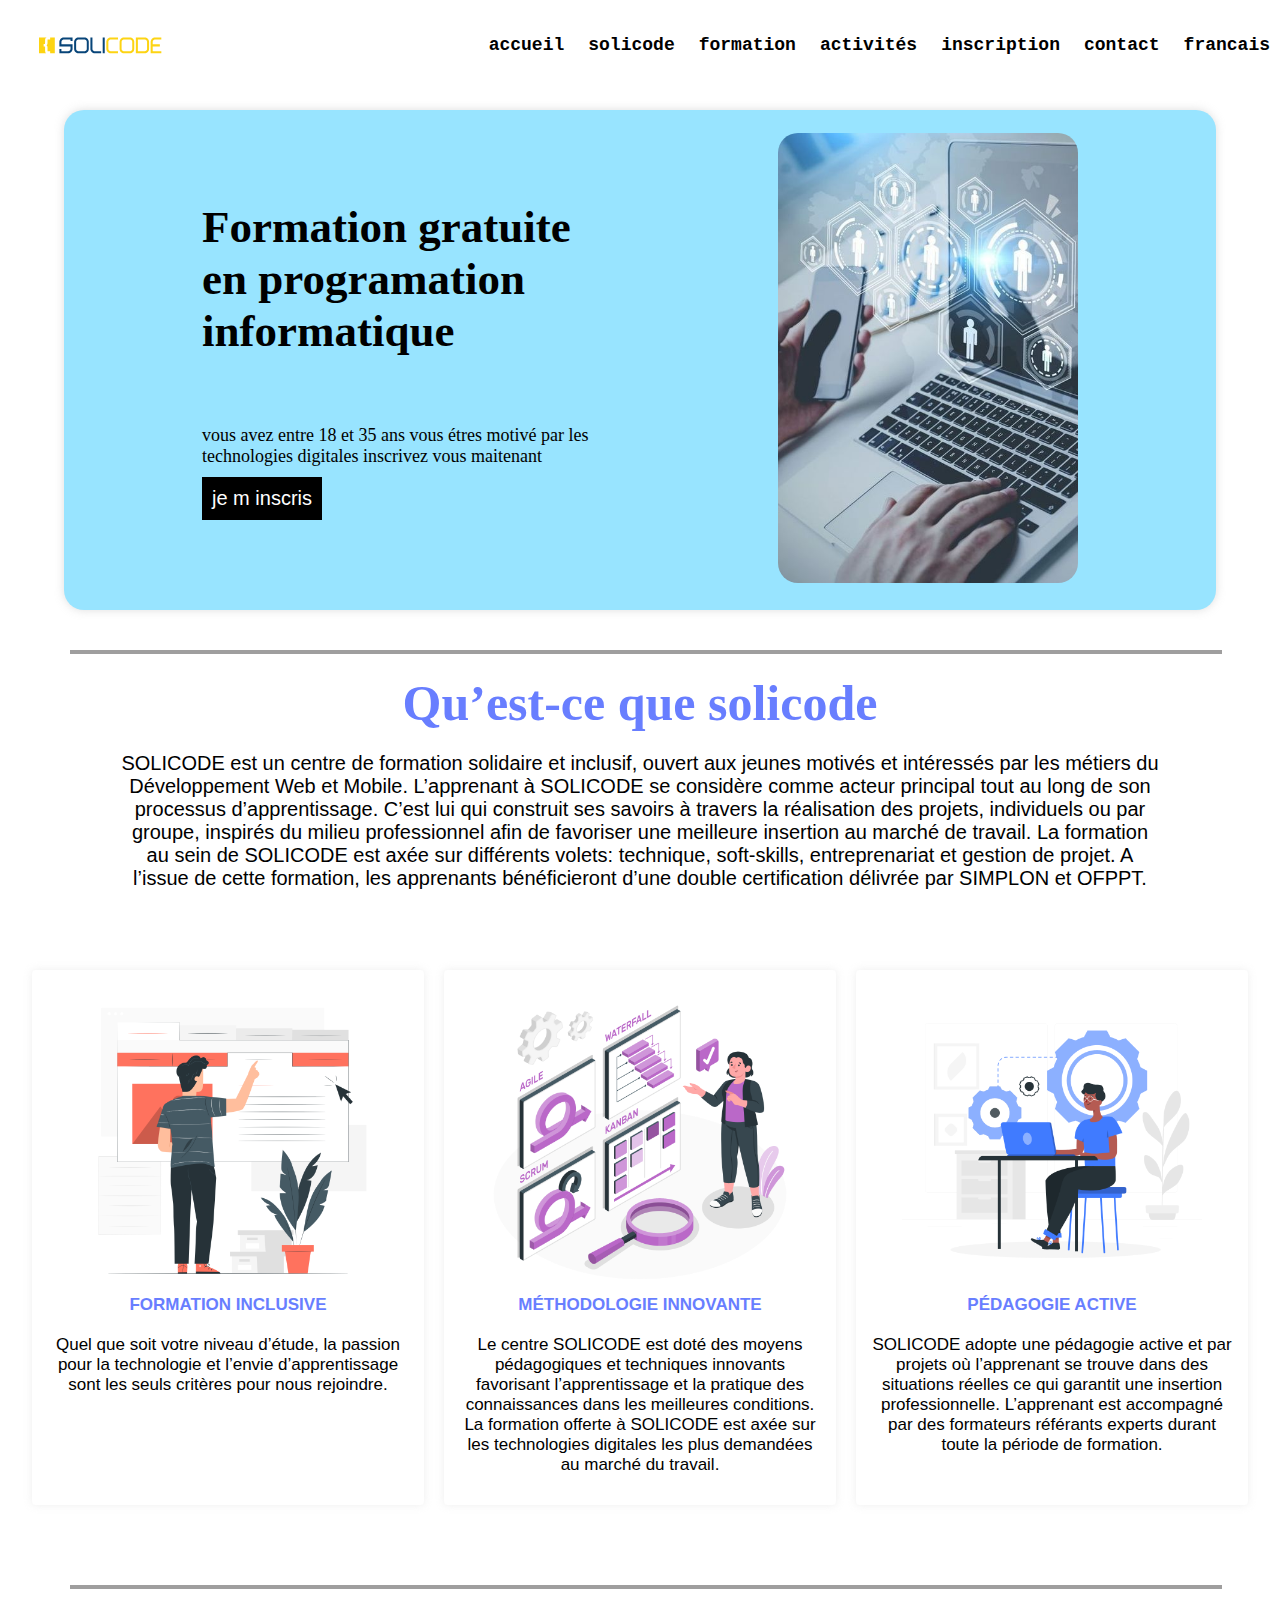
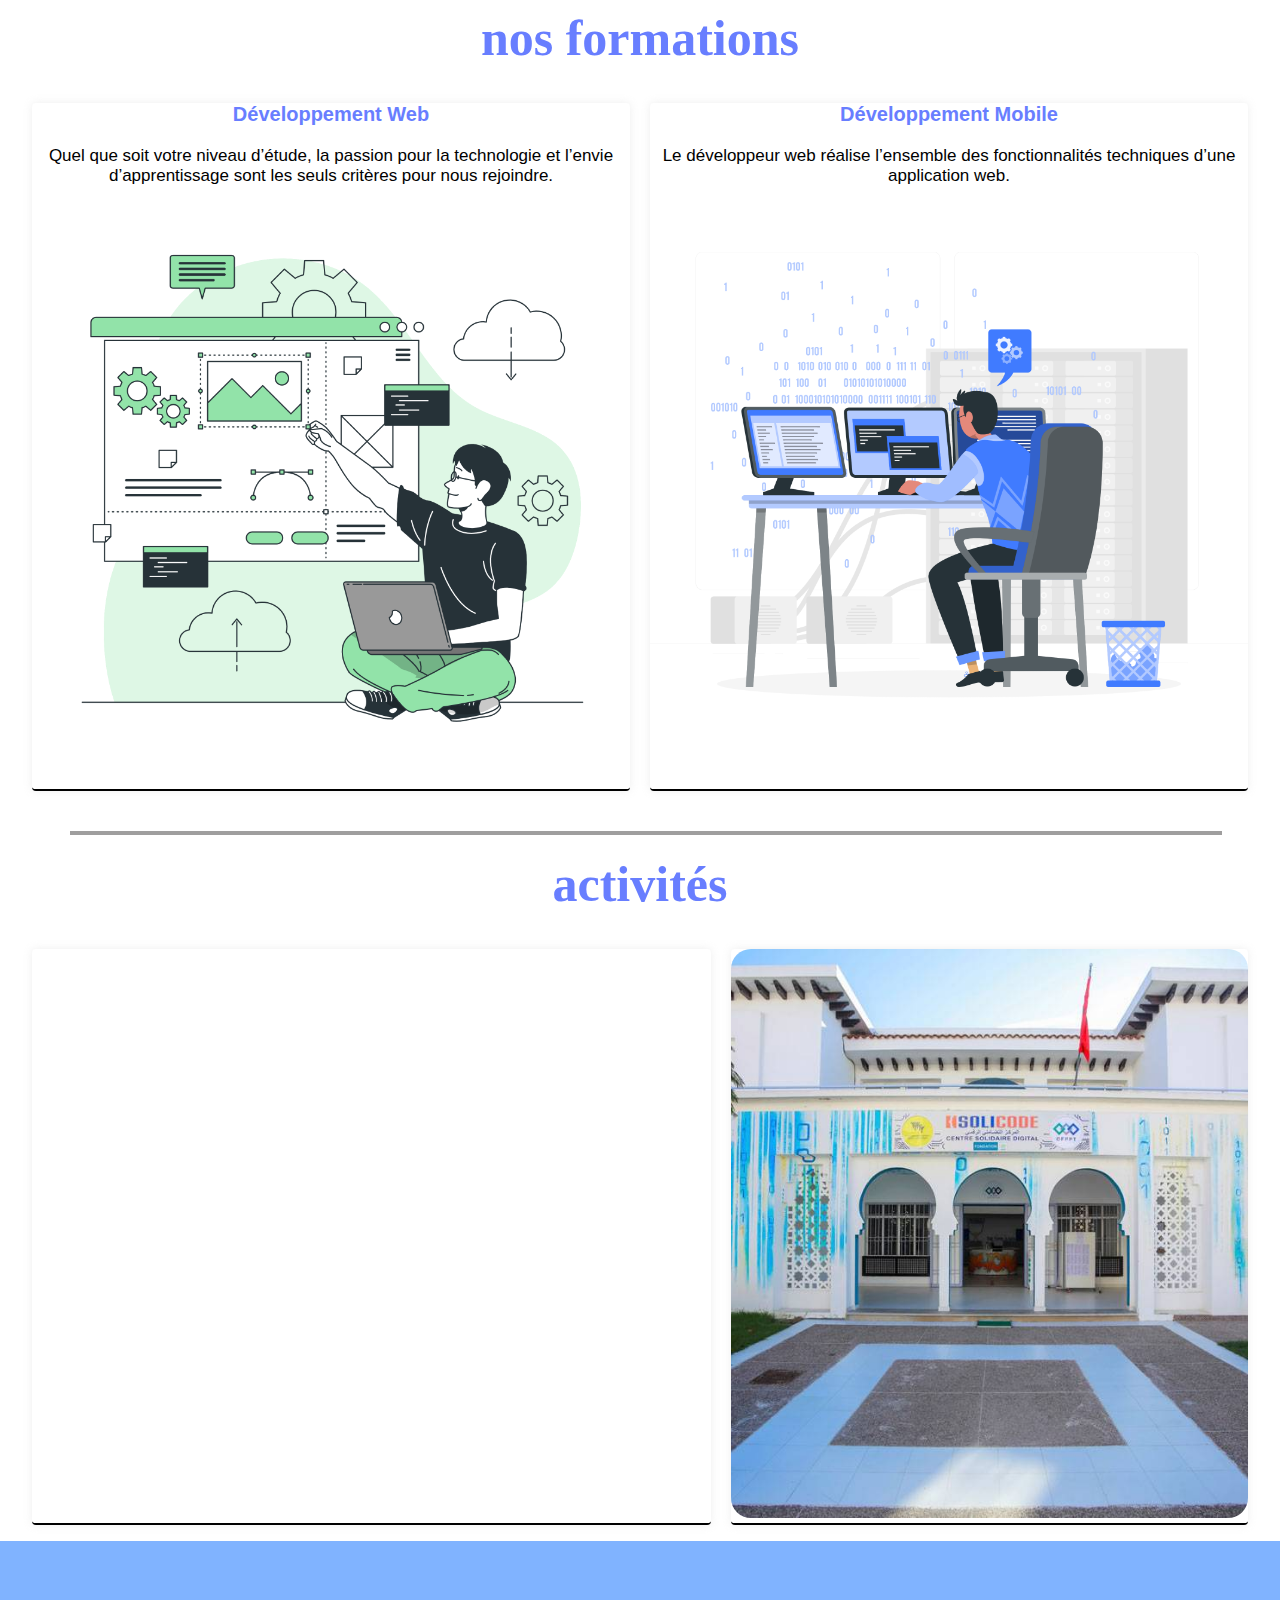
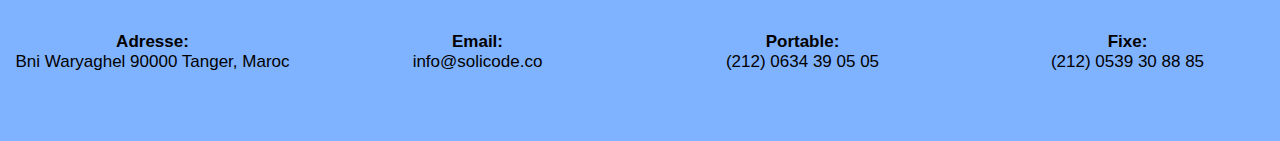
<file: index.html>
<!DOCTYPE html>
<html lang="en">
<head>
    <meta charset="UTF-8">
    <meta name="viewport" content="width=device-width, initial-scale=1.0">
    <link rel="stylesheet" href="style.css">
    <title>solicode project</title>
</head>
<body id="accueil">
        <div  class="navbar">
            <ul class="liste1">
                <li><a href=""><img src="./pictures/Solicode_logo_without_slogan_for_white_BG.svg" alt="SoliCode"></a></li>
            </ul>
            <ul class="liste2">
                <li><a href="#accueil" class="active"><b>accueil</b></a></li>
                <li><a href="#solicode" ><b>solicode</b></a></li>
                <li><a href="#formation"><b>formation</b></a></li>
                <li><a href="#activités"><b>activités</b></a></li>
                <li><a href="./sinup.html"><b>inscription</b></a></li>
                <li><a href="./Contact.html"><b>contact</b></a></li>
                <li>
                    <a href="#"><b>francais</b></a>
                    <ul>
                      <li><a href="./index.arabe.html"><b>arabe</b></a></li>
                      <li><a href="#"><b>english</b></a></li>
                    </ul>
                  </li>
        
        </div>
        <div  class="container">
            <div class="cont1">
                <H2><B>Formation gratuite</B> <br> en programation <br> informatique</H2><BR></BR>
                <P>vous avez entre 18 et 35 ans vous étres motivé par les technologies digitales inscrivez vous maitenant</P>
                <div class="inscri">
                    <a href="./sinup.html">je m inscris</a>
                </div>
            </div>
            <div  class="cont2">
                <img src="./f970e25ef91a0c8a5109d9fb6eaa4a80.jpg" alt="">
            </div>
        </div >
        
        
        <div id="solicode" class="line">
        </div>
        <div  class="informatique">
            <h2>Qu’est-ce que solicode</h2>
            <p>SOLICODE est un centre de formation solidaire et inclusif, ouvert aux jeunes motivés et intéressés par les
                métiers du Développement Web et Mobile. L’apprenant à SOLICODE se considère comme acteur principal tout au long
                de son processus d’apprentissage. C’est lui qui construit ses savoirs à travers la réalisation des projets,
                individuels ou par groupe, inspirés du milieu professionnel afin de favoriser une meilleure insertion au marché
                de travail. La formation au sein de SOLICODE est axée sur différents volets: technique, soft-skills,
                entreprenariat et gestion de projet. A l’issue de cette formation, les apprenants bénéficieront d’une double
                certification délivrée par SIMPLON et OFPPT.</p>
        </div>
        
        <div class="grid">
            <div class="icone 1">
                <img src="./pictures/Information tab-pana.png" alt="">
                <h4>FORMATION INCLUSIVE</h4><br>
                <p>Quel que soit votre niveau d’étude, la passion pour la technologie et l’envie d’apprentissage sont les seuls
                    critères pour nous rejoindre.</p>
            </div>
            <div class="icone 2">
                <img src="./pictures/methodology comparison-amico.png" alt="">
                <h4>MÉTHODOLOGIE INNOVANTE</h4><br>
                <p>Le centre SOLICODE est doté des moyens pédagogiques et techniques innovants favorisant l’apprentissage et la
                    pratique des connaissances dans les meilleures conditions. La formation offerte à SOLICODE est axée sur les
                    technologies digitales les plus demandées au marché du travail.</p>
            </div>
            <div class="icone 3">
                <img src="./pictures/Developer activity-rafiki.png" alt="">
                <h4>PÉDAGOGIE ACTIVE</h4><br>
                <p id="formation">SOLICODE adopte une pédagogie active et par projets où l’apprenant se trouve dans des situations réelles ce
                    qui garantit une insertion professionnelle. L’apprenant est accompagné par des formateurs référants experts
                    durant toute la période de formation.</p>
            </div>
        </div>
        <div  class="line">
        </div>
        <div class="informatique">
            <h2>nos formations</h2>
        </div>
        <div class="grid2">
            <div class="iconee 1">
                <h4>Développement Web</h4><br>
                <p>Quel que soit votre niveau d’étude, la passion pour la technologie et l’envie d’apprentissage sont les seuls
                    critères pour nous rejoindre.</p>
                <img src="./pictures/Website Creator-bro.png" alt="">
                
                
            </div>
            <div class="iconee 2">
                <h4>Développement Mobile</h4><br>
                <p>Le développeur web réalise l’ensemble des fonctionnalités techniques d’une application web.</p>
                <img src="./pictures/Programmer-rafiki.png" alt="">
                
            </div>
        </div>
        <div  class="line">
        </div>
        
        <div id="activités" class="informatique">
            <h2>activités</h2>
        </div>


        <div class="grid2">
            <div class="iconee 1">
                <iframe width="679" height="500" src="https://www.youtube.com/embed/-Qu_DhpQmWU" title="واش فهمتونا :Solicode Tanger - المركز التضامني الرقمي" frameborder="0" allow="accelerometer; autoplay; clipboard-write; encrypted-media; gyroscope; picture-in-picture; web-share" allowfullscreen></iframe>
                
                
            </div>
            <div class="iconee 2">
                <img src="./pictures/362197533_697085689098515_8491828249169680771_n.jpg" alt="">
                
            </div>
        </div>









<footer>
    <div class="footer">
        <div class="row 1">
            <h4>Adresse:</h4>
            <p>Bni Waryaghel 90000 Tanger, Maroc</p>
        </div>
        <div class="row 2">
            <h4>Email:</h4>
            <p>info@solicode.co</p>
        </div>
        <div class="row 3">
            <h4>Portable:</h4>
            <p>(212) 0634 39 05 05</p>
        </div>
        <div class="row 4">
            <h4>Fixe:</h4>
            <p>(212) 0539 30 88 85</p>
        </div>
    </div>
</footer>






    </body>
        
        </html>
</file>
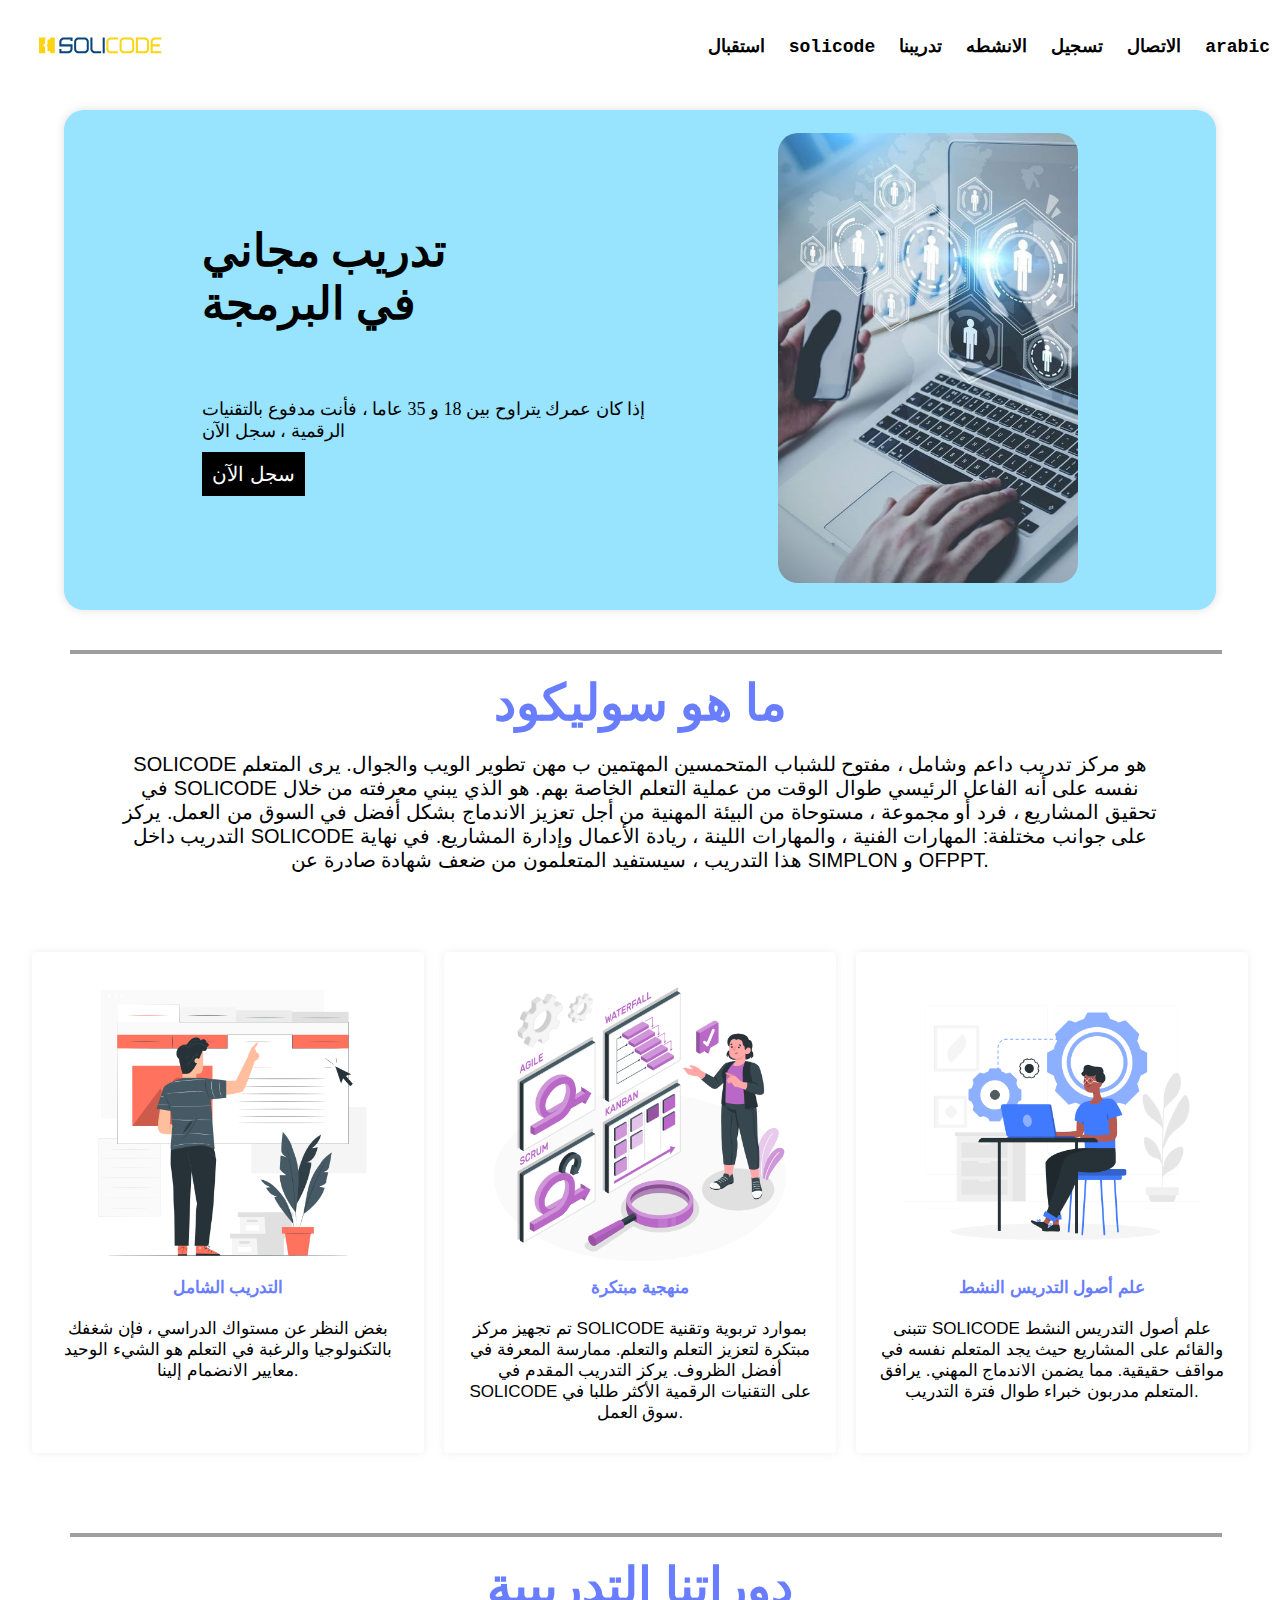
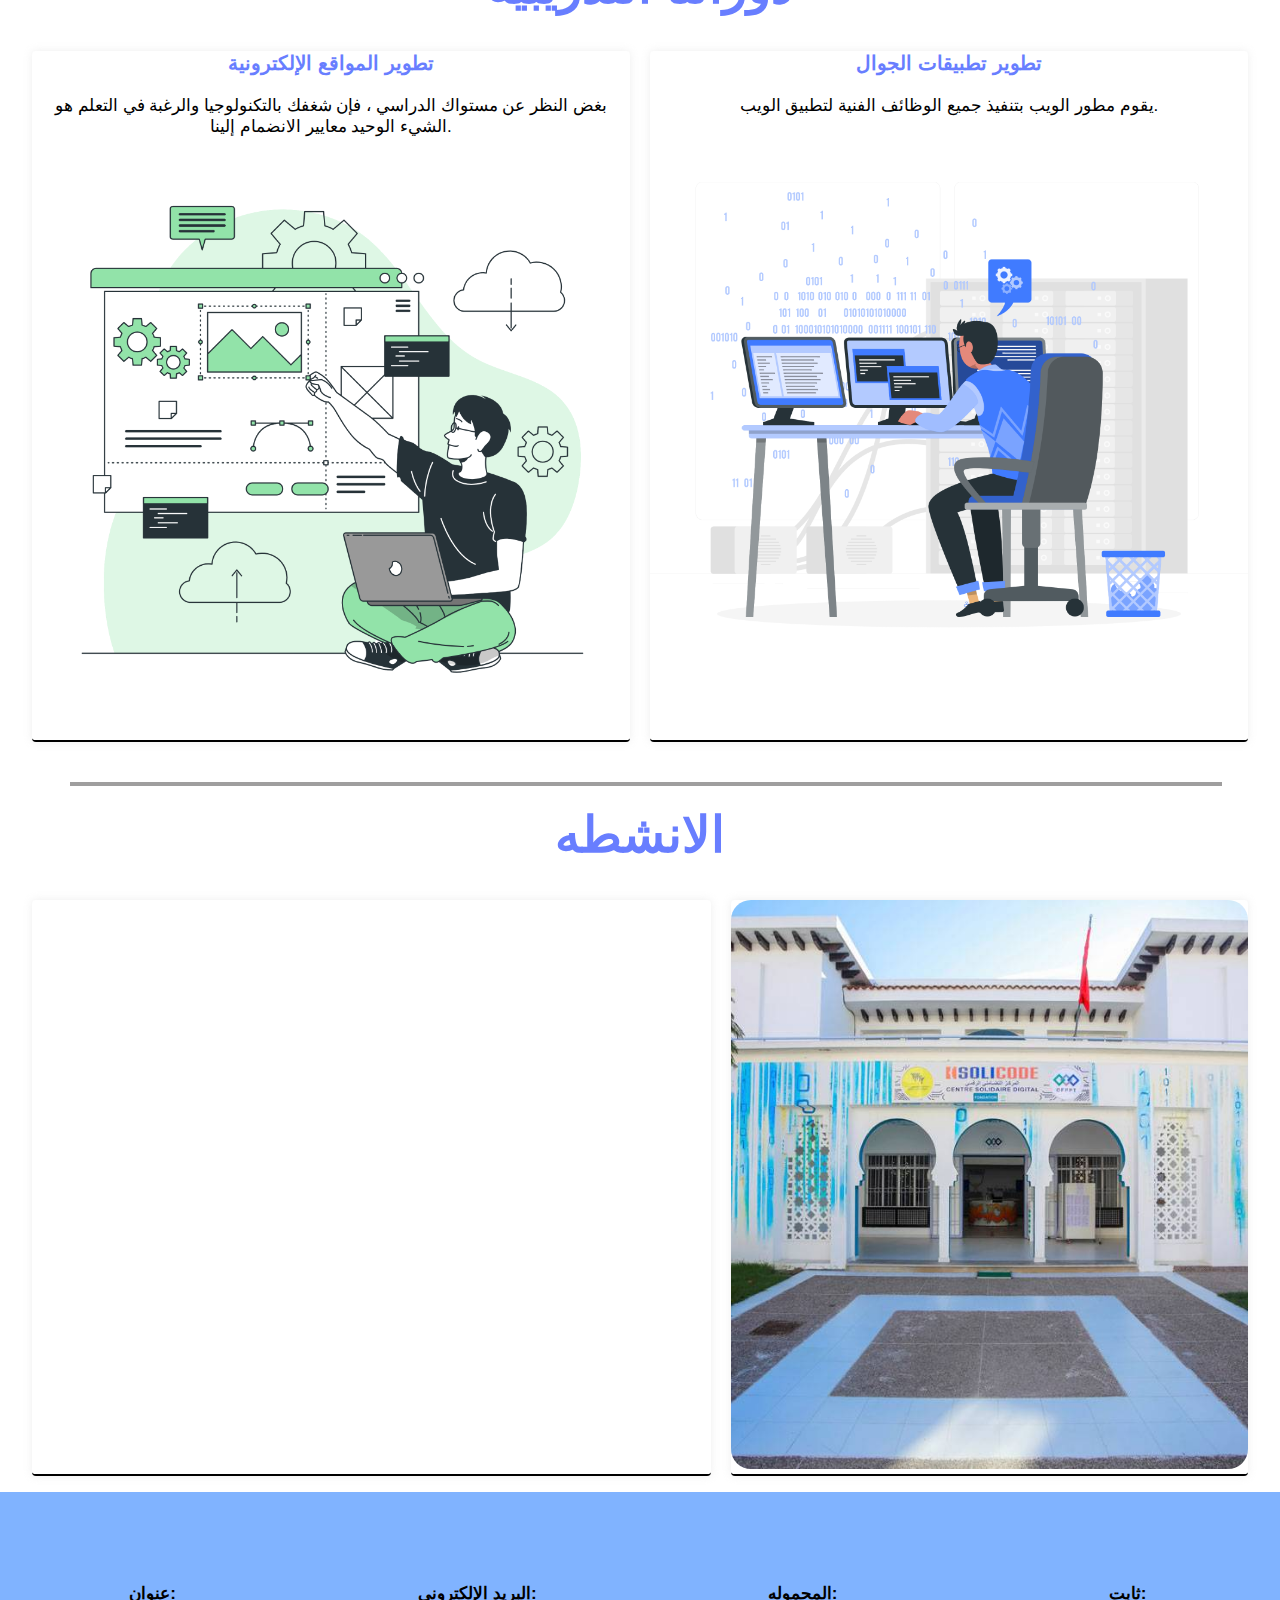
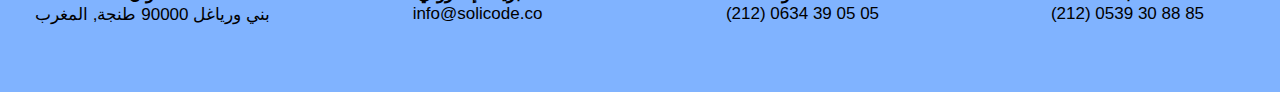
<file: index.arabe.html>
<!DOCTYPE html>
<html lang="en">
<head>
    <meta charset="UTF-8">
    <meta name="viewport" content="width=device-width, initial-scale=1.0">
    <link rel="stylesheet" href="style.css">
    <title>solicode project</title>
</head>
<body  id="accueil">
        <div  class="navbar">
            <ul class="liste1">
                <li><a href=""><img src="./pictures/Solicode_logo_without_slogan_for_white_BG.svg" alt="SoliCode"></a></li>
            </ul>
            <ul class="liste2">
                <li><a href="./index.arabe.html" class="active"><b>استقبال</b></a></li>
                <li><a href="./index.arabe.html #solicode" ><b>solicode</b></a></li>
                <li><a href="./index.arabe.html #formation"><b>تدريبنا</b></a></li>
                <li><a href="./index.html #activités"><b>الانشطه</b></a></li>
                <li><a href="./sinup.html"><b>تسجيل</b></a></li>
                <li><a href="./Contact.html"><b>الاتصال</b></a></li>
                <li>
                    <a href="#"><b>arabic</b></a>
                    <ul>
                      <li><a href="./index.html"><b>francais</b></a></li>
                      <li><a href="#"><b>english</b></a></li>
                    </ul>
                  </li>
            </ul>
            
        </div>

        <div  class="container">
            <div class="cont1">
                <H2><B>تدريب مجاني
                </B> <br> في البرمجة <br> </H2><BR></BR>
                <P>إذا كان عمرك يتراوح بين 18 و 35 عاما ، فأنت مدفوع بالتقنيات الرقمية ، سجل الآن</P>
                <div class="inscri">
                    <a href="./sinup.html">سجل الآن</a>
                </div>
            </div>
            <div  class="cont2">
                <img src="./f970e25ef91a0c8a5109d9fb6eaa4a80.jpg" alt="">
            </div>
        </div >


        <div id="solicode" class="line">
        </div>
        <div  class="informatique">
            <h2>ما هو سوليكود</h2>
            <p>SOLICODE هو مركز تدريب داعم وشامل ، مفتوح للشباب المتحمسين المهتمين ب
                مهن تطوير الويب والجوال. يرى المتعلم في SOLICODE نفسه على أنه الفاعل الرئيسي طوال الوقت
                من عملية التعلم الخاصة بهم. هو الذي يبني معرفته من خلال تحقيق المشاريع ،
                فرد أو مجموعة ، مستوحاة من البيئة المهنية من أجل تعزيز الاندماج بشكل أفضل في السوق
                من العمل. يركز التدريب داخل SOLICODE على جوانب مختلفة: المهارات الفنية ، والمهارات اللينة ،
                ريادة الأعمال وإدارة المشاريع. في نهاية هذا التدريب ، سيستفيد المتعلمون من ضعف
                شهادة صادرة عن SIMPLON و OFPPT.</p>
        </div>
        
        <div class="grid">
            <div class="icone 1">
                <img src="./pictures/Information tab-pana.png" alt="">
                <h4>التدريب الشامل</h4><br>
                <p>بغض النظر عن مستواك الدراسي ، فإن شغفك بالتكنولوجيا والرغبة في التعلم هو الشيء الوحيد
                    معايير الانضمام إلينا.</p>
            </div>
            <div class="icone 2">
                <img src="./pictures/methodology comparison-amico.png" alt="">
                <h4>منهجية مبتكرة</h4><br>
                <p>تم تجهيز مركز SOLICODE بموارد تربوية وتقنية مبتكرة لتعزيز التعلم والتعلم.
                    ممارسة المعرفة في أفضل الظروف. يركز التدريب المقدم في SOLICODE على
                    التقنيات الرقمية الأكثر طلبا في سوق العمل.</p>
            </div>
            <div class="icone 3">
                <img src="./pictures/Developer activity-rafiki.png" alt="">
                <h4>علم أصول التدريس النشط</h4><br>
                <p id="formation">تتبنى SOLICODE علم أصول التدريس النشط والقائم على المشاريع حيث يجد المتعلم نفسه في مواقف حقيقية.
                    مما يضمن الاندماج المهني. يرافق المتعلم مدربون خبراء
                    طوال فترة التدريب.</p>
            </div>
        </div>
        <div  class="line">
        </div>
        <div class="informatique">
            <h2>دوراتنا التدريبية</h2>
        </div>
        <div class="grid2">
            <div class="iconee 1">
                <h4>تطوير المواقع الإلكترونية</h4><br>
                <p>بغض النظر عن مستواك الدراسي ، فإن شغفك بالتكنولوجيا والرغبة في التعلم هو الشيء الوحيد
                    معايير الانضمام إلينا.</p>
                <img src="./pictures/Website Creator-bro.png" alt="">
                
                
            </div>
            <div class="iconee 2">
                <h4>تطوير تطبيقات الجوال</h4><br>
                <p>يقوم مطور الويب بتنفيذ جميع الوظائف الفنية لتطبيق الويب.</p>
                <img src="./pictures/Programmer-rafiki.png" alt="">
                
            </div>
        </div>

        <div  class="line">
        </div>
        
        <div id="activités" class="informatique">
            <h2>الانشطه</h2>
        </div>


        <div class="grid2">
            <div class="iconee 1">
                <iframe width="679" height="500" src="https://www.youtube.com/embed/-Qu_DhpQmWU" title="واش فهمتونا :Solicode Tanger - المركز التضامني الرقمي" frameborder="0" allow="accelerometer; autoplay; clipboard-write; encrypted-media; gyroscope; picture-in-picture; web-share" allowfullscreen></iframe>
                
                
            </div>
            <div class="iconee 2">
                <img src="./pictures/362197533_697085689098515_8491828249169680771_n.jpg" alt="">
                
            </div>
        </div>


<div class="footer">
    <div class="row 1">
       <h4>عنوان:</h4>
       <p>بني ورياغل 90000 طنجة, المغرب</p> 
    </div>
    <div class="row 2">
       <h4>البريد الإلكتروني:</h4>
    <p>info@solicode.co</p>
    </div>
    <div class="row 3">
       <h4>المحموله:</h4>
        <p>(212) 0634 39 05 05</p>
    </div>
    <div class="row 4">
       <h4>ثابت:</h4>
        <p>(212) 0539 30 88 85</p>
    </div>
</div>
</file>
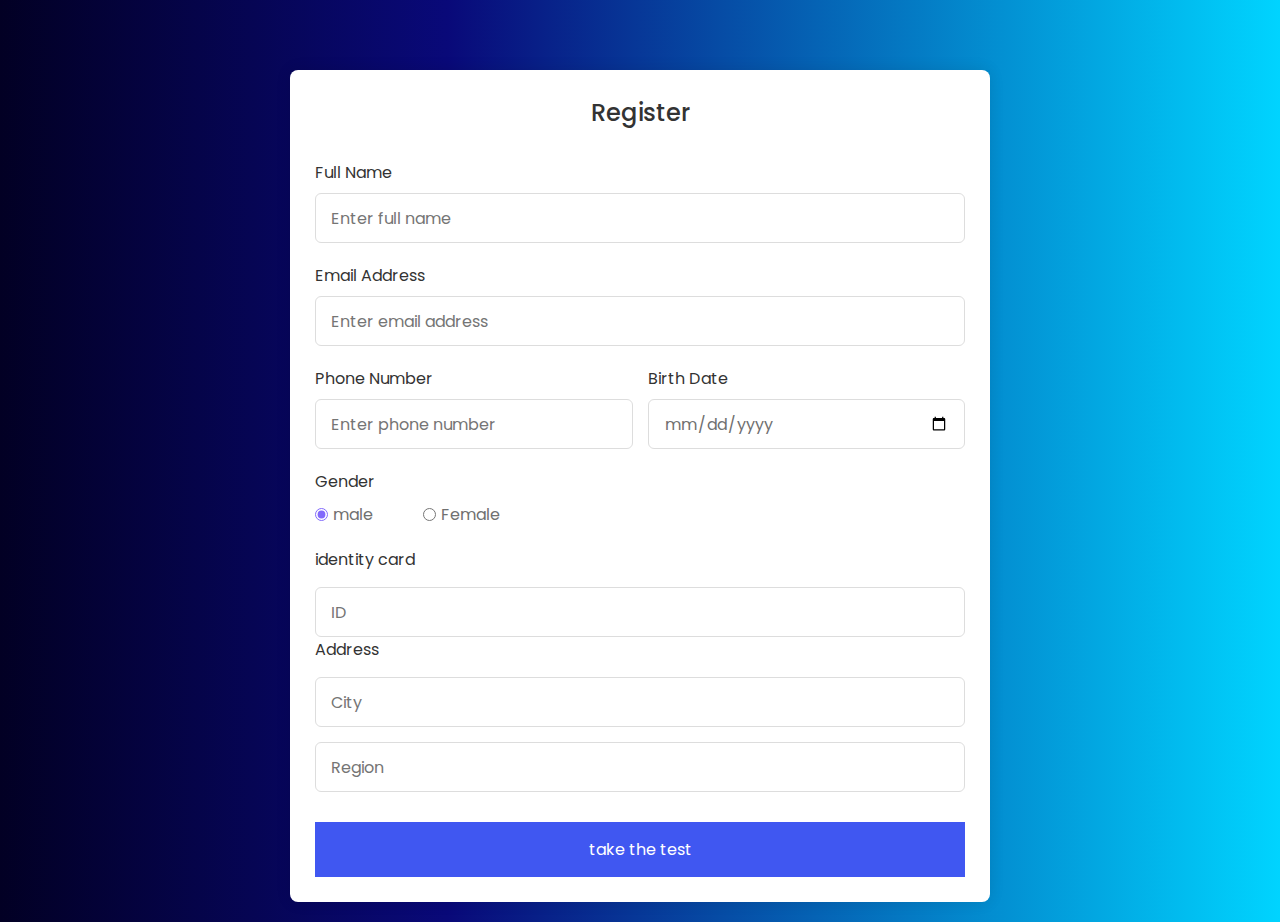
<file: sinup.html>
<!DOCTYPE html>
<!---Coding By ismail--->
<html lang="en">
  <head>
    <meta charset="UTF-8" />
    <meta name="viewport" content="width=device-width, initial-scale=1.0" />
    <meta http-equiv="X-UA-Compatible" content="ie=edge" />
  
    <link rel="stylesheet" href="css/singup.css" />
  </head>
  <body>
    <section class="container">
      <header>Register</header>
      <form action="#" class="form">
        <div class="input-box">
          <label>Full Name</label>
          <input type="text" placeholder="Enter full name" required />
        </div>

        <div class="input-box">
          <label>Email Address</label>
          <input type="text" placeholder="Enter email address" required />
        </div>

        <div class="column">
          <div class="input-box">
            <label>Phone Number</label>
            <input type="numbers" placeholder="Enter phone number" required />
          </div>
          <div class="input-box">
            <label>Birth Date</label>
            <input type="date" placeholder="Enter birth date" required />
          </div>
        </div>
        <div class="gender-box">
          <h3>Gender</h3>
          <div class="gender-option">
            <div class="gender">
              <input type="radio" id="check-male" name="gender" checked />
              <label for="check-male">male</label>
            </div>
            <div class="gender">
              <input type="radio" id="check-female" name="gender" />
              <label for="check-female">Female</label>
            </div>
          
          </div>
        </div>
        <div class="input-box address">
          <label>identity card</label>
          <input type="text" placeholder="ID" required />
          <label>Address</label>
          <input type="text" placeholder="City" required />
          <input type="text" placeholder="Region" required />
          <div class="column">
            
             
                
                
              
           
        
        </div>
        <button>take the test</button>
      </form>
    </section>
  </body>
</html>
</file>
<file: style.css>
* {
    padding: 0;
    margin: 0;
    box-sizing: border-box;
    scroll-behavior: smooth;
}

.navbar {
    display: flex;
    justify-content: space-between;
    background-color: #ffffff;
    position: sticky;
    top: 0;
    height: 80px;
}
.liste2 :hover {
    background-color: #98E4FF;
}

 li a img {
width: 130px;
display: block;
margin-left: 20px;
}
.liste1 li a{
margin-top: -10px;
}
.liste2 {
    list-style-type: none;
    overflow: hidden;
    padding-top: 15px;
}

.liste2 li {
    display: inline-block;
}

.liste2 li a {
    display: block;
    color: black;
    text-align: center;
    padding: 20px 10px;
    text-decoration: none;
    font-family: "Courier New", Courier, monospace;
    font-size: 18px;
}






div a {
    text-decoration: none;
    color: white;
    font-size: 20px;
    padding: 15px;
    display:block;
    font-size: 18px;
  }
  .liste2 {
    display: block;

  }
  .liste2 li {display: inline-block;}
  .liste2 li:hover ul {display: block;}
  .liste2 li ul {
    position: absolute;
    right: 0;
    width: 106px;
    display: none;
  }
  .liste2 li ul li { 
    background: #ffffff; 
    display: block; 
  }
  .liste2 li ul li a {display:block ;} 
  .liste2 li ul li:hover {background: #666;}






























.container {
    width: 90%;
    height: 500px;
    background-color: #98E4FF;
    margin: auto;
    border-radius: 20px;
    margin-top: 30px;
}

.container {
    /* display: grid;
    grid-template-columns: auto auto;
    padding: 10px ; */
    display: flex;
    justify-content: center;
    align-items: center;
    box-shadow: 0px 0px 10px rgba(183, 183, 183, 0.457);   

}

.container .cont1 {
    font-size: 30px;
    padding-right: 100px;
    width: 50%;   

}

.cont1 img {
    height: 50px;    

}

img {
    width: 300px;    
      border-radius: 20px;

}

.cont1 p {
    font-size: 18px;
}

.cont1 .inscri a {
    background-color: rgb(0, 0, 0);
    text-decoration: none;
    color: white;
    padding: 10px;
    font-size: 20px;
    font-family: Arial, Helvetica, sans-serif;
    display: inline-block;
}

.cont1 .inscri :hover {
    background-color: #687EFF
    ;
}

.cont1 .inscri {
    margin-top: 10px;
}

.line {
    margin-top: 40px;
    margin-left: 70px;
    width: 90%;
    height: 4px;
    background-color: rgb(159, 158, 158);
}

.informatique h2 {
    font-size: 50px;
    text-align: center;
    color: #687EFF;
    padding: 20px;
}

.informatique p {
    font-size: 20px;
    font-family: Arial, Helvetica, sans-serif;
    margin-left: 120px;
    margin-right: 120px;
    text-align: center;
}

.grid {
    display: grid;
    width: 95%;
    grid-template-columns: repeat(3, 1fr);
    gap: 1px 20px;
    text-align: center;
    margin: 5em auto;
}

.icone {
    box-shadow: 0px 0px 9px #dadada75;
    border-radius: 4px;
    padding: 20px 12px 30px 12px;
    font-size: 17px;
    font-family: Arial, Helvetica, sans-serif;
}
.icone h4{
    color:#687EFF;
}
.iconee h4{
    color:#687EFF;
    font-size: 20px;
}
.grid2 {
    display: grid;
    width: 95%;
    grid-template-columns: repeat(2, 1fr);
    gap: 1px 20px;
    text-align: center;
    margin: 1em auto;

     }
     .iconee {
        box-shadow: 0px 0px 9px #dadada75;
        border-radius: 4px;
        padding: 20px 12px 30px -10px;
        font-size: 17px;
        font-family: Arial, Helvetica, sans-serif;
        border-bottom: 2px solid black;
    }
    .iconee img{
        width: 100%;
    }
    .grid2 :hover{
        background-color: #4bcfff;
    }
    .footer{
        width: 100%;
        height: 200px;
        background-color: #80B3FF;
        display: grid;
        grid-template-columns: repeat(4, 1fr);
        gap: 1px 20px;
        text-align: center;
    }
     .row{
        padding-top: 30%;
        font-size: 17px;
        font-family: Arial, Helvetica, sans-serif;
        border-radius: 5px black;
    }
</file>
<file: css/singup.css>
/* Import Google font - Poppins */
@import url("https://fonts.googleapis.com/css2?family=Poppins:wght@200;300;400;500;600;700&display=swap");
* {
  margin: 0;
  padding: 0;
  box-sizing: border-box;
  font-family: "Poppins", sans-serif;
  list-style-type: none;
}
body {
  min-height: 100vh;
  display: flex;
  align-items: center;
  justify-content: center;
  padding: 20px;
  background: rgb(11, 6, 96);
  background: linear-gradient(90deg, rgba(2,0,36,1) 0%, rgba(9,9,121,1) 35%, rgba(0,212,255,1) 100%);
}
.container {
  position: relative;
  max-width: 700px;
  width: 100%;
  background: #fff;
  padding: 25px;
  border-radius: 8px;
  box-shadow: 0 0 15px rgba(0, 0, 0, 0.1);
  margin-top: 50px;
}
.container header {
  font-size: 1.5rem;
  color: #333;
  font-weight: 500;
  text-align: center;
}
.container .form {
  margin-top: 30px;
}
.form .input-box {
  width: 100%;
  margin-top: 20px;
}
.input-box label {
  color: #333;
}
.form :where(.input-box input, .select-box) {
  position: relative;
  height: 50px;
  width: 100%;
  outline: none;
  font-size: 1rem;
  color: #707070;
  margin-top: 8px;
  border: 1px solid #ddd;
  border-radius: 6px;
  padding: 0 15px;
}
.input-box input:focus {
  box-shadow: 0 1px 0 rgba(0, 0, 0, 0.1);
}
.form .column {
  display: flex;
  column-gap: 15px;
}
.form .gender-box {
  margin-top: 20px;
}
.gender-box h3 {
  color: #333;
  font-size: 1rem;
  font-weight: 400;
  margin-bottom: 8px;
}
.form :where(.gender-option, .gender) {
  display: flex;
  align-items: center;
  column-gap: 50px;
  flex-wrap: wrap;
}
.form .gender {
  column-gap: 5px;
}
.gender input {
  accent-color: rgb(130, 106, 251);
}
.form :where(.gender input, .gender label) {
  cursor: pointer;
}
.gender label {
  color: #707070;
}
.address :where(input, .select-box) {
  margin-top: 15px;
}
.select-box select {
  height: 100%;
  width: 100%;
  outline: none;
  border: none;
  color: #707070;
  font-size: 1rem;
}
.form button {
  height: 55px;
  width: 100%;
  color: #fff;
  font-size: 1rem;
  font-weight: 400;
  margin-top: 30px;
  border: none;
  cursor: pointer;
  transition: all 0.2s ease;
  background: rgb(64, 87, 241);
}
.form button:hover {
  background: rgb(36, 8, 176);
}
/*Responsive*/
@media screen and (max-width: 500px) {
  .form .column {
    flex-wrap: wrap;
  }
  .form :where(.gender-option, .gender) {
    row-gap: 15px;
  }
}
</file>
